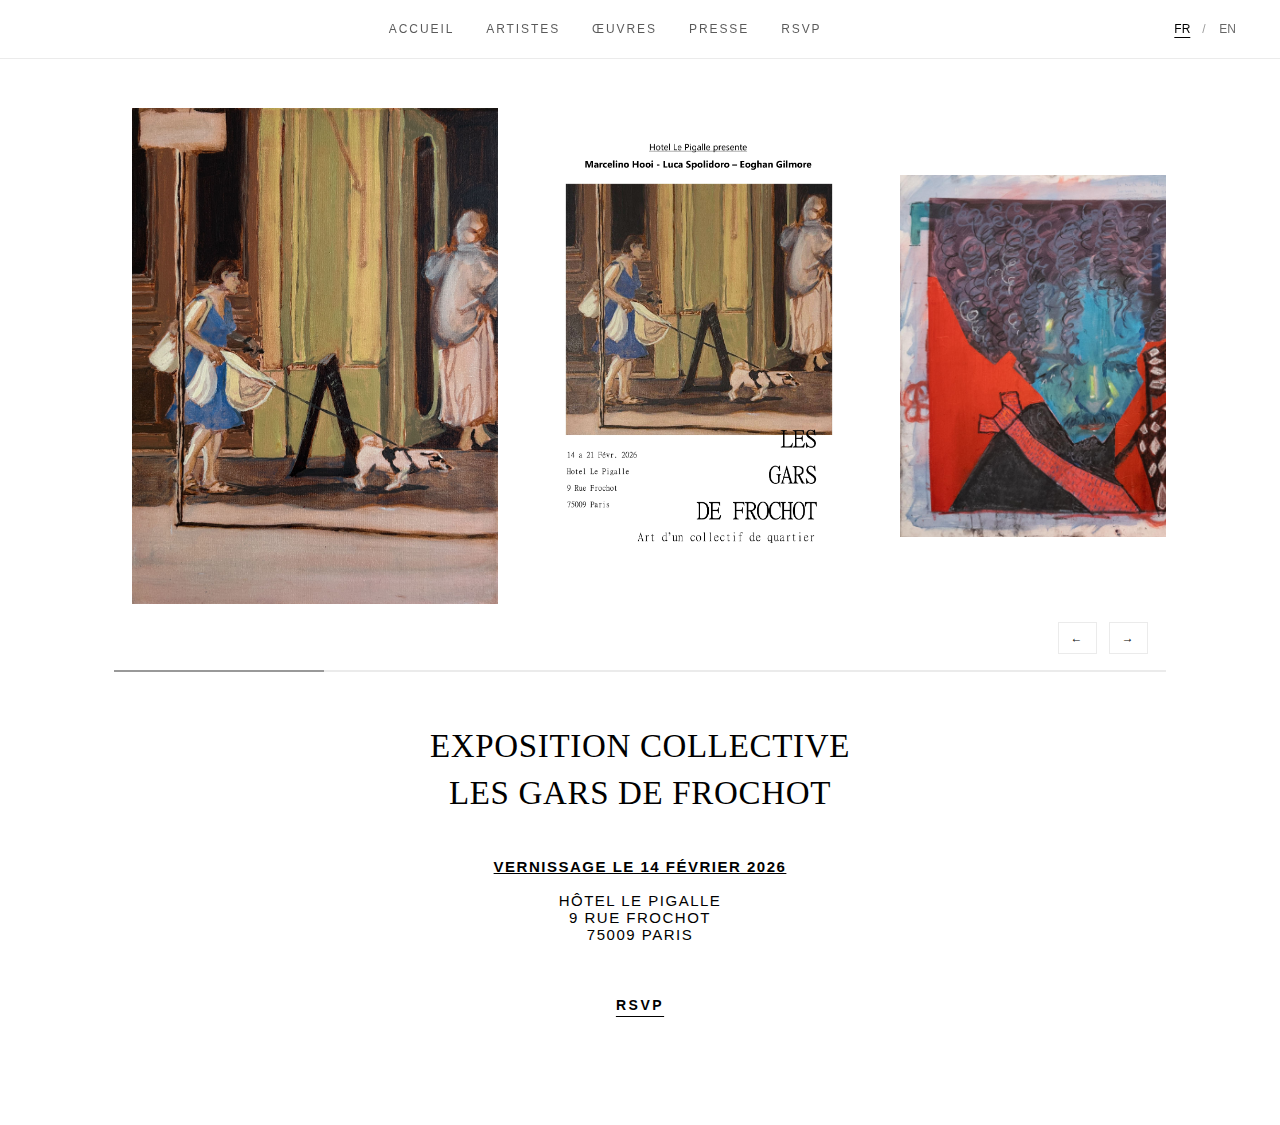
<file: index.html>
<!doctype html>
<html lang="en">
<head>
  <meta charset="UTF-8" />
  <meta name="viewport" content="width=device-width, initial-scale=1" />
  <title>Les gars de Frochot</title>
  <link rel="icon" href="/favicon.ico" sizes="any">
  <link rel="icon" type="image/png" href="/favicon.png?v=2">
  <meta name="description" content="Art exhibition landing page." />
  <link rel="stylesheet" href="style.css">
</head>

<!-- Google tag (gtag.js) -->
<script async src="https://www.googletagmanager.com/gtag/js?id=G-BXF6277RBP"></script>
<script>
  window.dataLayer = window.dataLayer || [];
  function gtag(){dataLayer.push(arguments);}
  gtag('js', new Date());

  gtag('config', 'G-BXF6277RBP');
</script>

<script src="lang.js"></script>
<body>
<header class="menu" aria-label="Main navigation">
  <nav class="menu-inner">
    <div class="menu-left">
      <a href="index.html" class="menu-item" data-i18n="home">Home</a>
      <a href="artists.html" class="menu-item" data-i18n="artists">Artists</a>
      <a href="works.html" class="menu-item" data-i18n="works">Works</a>
      <a href="press.html" class="menu-item" data-i18n="press">Press</a>
      <a href="rsvp.html" class="menu-item" data-i18n="rsvp">RSVP</a>
    </div>

    <div class="menu-right">
      <button type="button" class="lang-btn" data-lang="fr" aria-pressed="true">FR</button>
      <span class="lang-sep">/</span>
      <button type="button" class="lang-btn" data-lang="en" aria-pressed="false">EN</button>
    </div>
  </nav>
</header>


  <main class="container">
      <section class="carousel" aria-label="Exhibition carousel">
    <div class="carousel-viewport">
      <div class="carousel-track">
        <!-- Replace these with your real images -->
        <div class="carousel-slide">
          <img src="slide-1.jpg" alt="Exhibition poster" />
        </div>
        <div class="carousel-slide">
          <img src="slide-2.jpg" alt="Exhibition image 2" />
        </div>
        <div class="carousel-slide">
          <img src="slide-3.jpg" alt="Exhibition image 3" />
        </div>
        <div class="carousel-slide">
          <img src="slide-4.jpg" alt="Exhibition image 4" />
        </div>
        <div class="carousel-slide">
        <img src="slide-5.jpg" alt="Exhibition image 5" />
      </div>
      </div>
    </div>

    <div class="carousel-ui" aria-hidden="true">
      <button class="carousel-btn" type="button" data-dir="-1">←</button>
      <button class="carousel-btn" type="button" data-dir="1">→</button>
    </div>
    <div class="carousel-progress" aria-hidden="true">
  <div class="carousel-progress-bar"></div>
</div>

  </section class="text-block">

    <!--  <p class="presented-by">Le Pigalle presents</p> -->
      <h1 class="title" data-i18n="subtitle"></h1>
     <h1 class="title">Les gars de Frochot</h1>
     <br><br>
    <!-- <h2 id="subtitle" class="subtitle">art d'un collectif de quartier</h2> -->

      <p class="subtitle" data-i18n-block="intro"></p>

    <a class="rsvp-link" href="rsvp.html">RSVP</a>
  </main>
  <script>
    // --- Minimal language toggle (FR / EN) ---
    const subtitleEl = document.getElementById('subtitle');
    const rsvpLink = document.querySelector('.rsvp-link');
    const langBtns = Array.from(document.querySelectorAll('.lang-btn'));

    const copy = {
      fr: {
        subtitle: "art d'un collectif de quartier",
        rsvp: "RSVP"
      },
      en: {
        subtitle: "art by a neighborhood collective",
        rsvp: "RSVP"
      }
    };

    function setLang(lang){
      if (!copy[lang]) return;
      if (subtitleEl) subtitleEl.textContent = copy[lang].subtitle;
      if (rsvpLink) rsvpLink.textContent = copy[lang].rsvp;

      langBtns.forEach(btn => btn.setAttribute('aria-pressed', btn.dataset.lang === lang ? 'true' : 'false'));

      // Keep state in the URL (sharing preserves language)
      const url = new URL(window.location.href);
      url.searchParams.set('lang', lang);
      window.history.replaceState({}, '', url);
    }

    const initialLang = new URL(window.location.href).searchParams.get('lang');
    if (initialLang === 'en' || initialLang === 'fr') setLang(initialLang);

    langBtns.forEach(btn => {
      btn.addEventListener('click', () => setLang(btn.dataset.lang));
    });
  </script>
  <script src="lang.js"></script>
  <script src="carousel.js"></script>
</body>
</html>
</file>
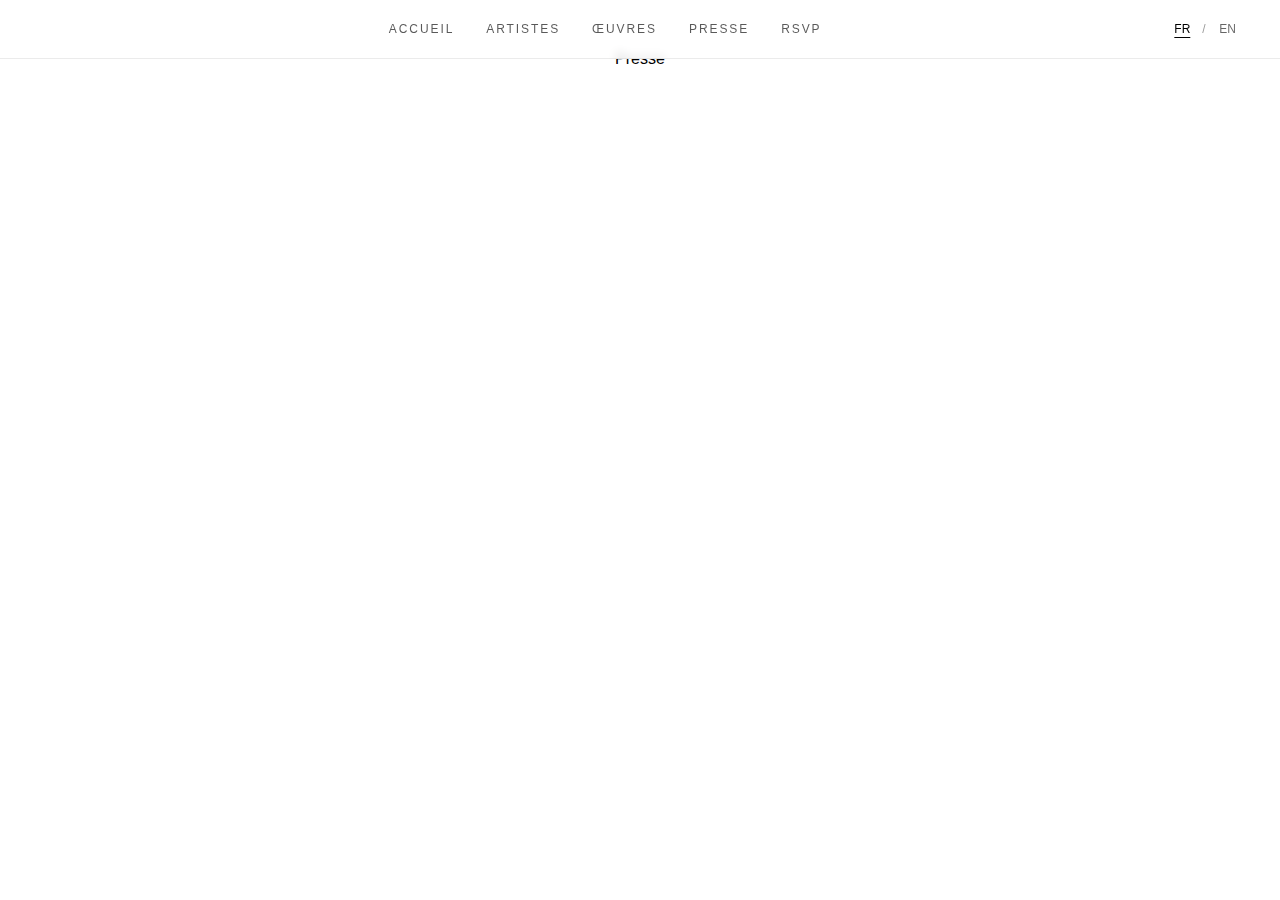
<file: press.html>
<!doctype html>
<html lang="en">
<head>
  <meta charset="UTF-8" />
  <meta name="viewport" content="width=device-width, initial-scale=1" />
  <link rel="icon" href="/favicon.ico" sizes="any">
  <link rel="icon" type="image/png" href="/favicon.png?v=2">
  <title>Press — Les gars de Frochot</title>
  <link rel="stylesheet" href="style.css">

</head>

<!-- Google tag (gtag.js) -->
<script async src="https://www.googletagmanager.com/gtag/js?id=G-BXF6277RBP"></script>
<script>
  window.dataLayer = window.dataLayer || [];
  function gtag(){dataLayer.push(arguments);}
  gtag('js', new Date());

  gtag('config', 'G-BXF6277RBP');
</script>

<body>
  <script src="lang.js"></script>
<header class="menu" aria-label="Main navigation">
  <nav class="menu-inner">
    <div class="menu-left">
      <a href="index.html" class="menu-item" data-i18n="home">Home</a>
      <a href="artists.html" class="menu-item" data-i18n="artists">Artists</a>
      <a href="works.html" class="menu-item" data-i18n="works">Works</a>
      <a href="press.html" class="menu-item" data-i18n="press">Press</a>
      <a href="rsvp.html" class="menu-item" data-i18n="rsvp">RSVP</a>
    </div>

    <div class="menu-right">
      <button type="button" class="lang-btn" data-lang="fr" aria-pressed="true">FR</button>
      <span class="lang-sep">/</span>
      <button type="button" class="lang-btn" data-lang="en" aria-pressed="false">EN</button>
    </div>
  </nav>
</header>


  <main>
  <div class="press-text" data-i18n-block="press">
    <p>
      <b>FOR IMMEDIATE RELEASE</b><br><br>
      <b>Le Pigalle, Paris</b><br>
      <b>19 Jan 2026</b><br>
    </p>

    <p>
      <u>Hotel Le Pigalle x Frochot Boys present: a group exhibition reflecting community in South Pigalle</u>
    </p>
    <p>Le Pigalle is pleased to present a group exhibition opening February 14th in the space of Hotel Le Pigalle: Les gars de Frochot. </p>
    <p>Central themes: Community around a physical place. Renaissance of community. . Experiencing daily life. Rue Frochot, South Pigalle, Paris.</p>
    <p>The exhibition Les gars de Frochot looks to embrace the renaissance of real community. To fight the corrosion of real life, physical, communities. Which is happening at the hands of technology giants and social media. The exhibition will be showing works of the equally named collective Frochot boys.</p>
    <p>Frochot boys is a collective born from a local community. Named after the street this community lives; rue Frochot, in the neighborhood of Pigalle, Paris. All aspects of the exhibition, including the location, designs, and artworks, are built by people who spend their daily life around rue Frochot. Working in a range of media, styles, and approaches, each artist offers their individual translation of what it is like to still have a community life based around a physical place. Walking through the exhibition submerges the viewer into this community experience, making them feel like being in Pigalle is, in a soothing way, a trusted part of their daily life. And like rue Frochot is in fact their place. Their home.</p>
    <p>
      <u>Luca Spolidoro</u><br>
      Luca Spolidoro’s work is, in the literal sense, built from the neighborhood. He describes his own works as a visual journal of his daily experiences. His canvases are built from scrap wood found down in the neighborhood, and his linen are bought from a local small shop. Making the neighborhood his canvas. As a Johannesburg native, born to a French mother, Luca moved to Paris five years ago. Loved by the neighborhood, and working at Cafe Pigalle, Luca is a cornerstone of the community.
    </p>
    <p>
      <u>Marcelino Hooi</u><br>
      Marcelino Hooi’s work uses the places and people of rue Frochot and turns their daily interactions into subject matter. Born in the Netherlands, he spends his time between Paris and Amsterdam. When not travelling to Amsterdam he is to be found living his everyday life as a neighborhood local. Reminiscent of Hopper, his works give off a sense of nostalgia. They make the viewer witness the everyday life of the people on rue Frochot, but not as a third party viewer, but right there with them. 
    </p>
    <p>
      <u>Eoghan Gilmore</u>

    </p>
        <p>
      <u>Le Pigalle</u><br>
      With one of the central themes of the exhibition being community centered around a physical place, Le Pigalle serves as a reflection of the rue Frochot community. They offered to be the venue for this exhibition with the goal of continuing to be an active part of what makes this community special. <i>“Something like this where the hotel [and cafe] are at the center of a local living community doesn't exist in a lot of places. It is a lot about the people and their connections. Having a place like this really fosters those people connections. That is something special that we have here. “</i>
    </p>
    <p>Les gars de Frochot will be on display at hotel Le Pigalle from the 14th of February until the 21st of February.
    </p>
    <p>
      <u>Vernissage 14th of February 18:00</u><br>
      <i>(Admission: Free, RSVP required, limited capacity)</i><br><br>
      <u>
      Hotel Le Pigalle<br>
      9 rue Frochot<br>
      75009, Paris<br>
      Daily 12:00 - 23:00</u><br><br>
      <a href="www.lepigalle.paris">www.lepigalle.paris</a><br>
      <a href="www.frochotboys.fr">www.frochotboys.fr</a>

    </p>
  </div>
</main>

  <script src="lang.js"></script>
</body>
</html>
</file>
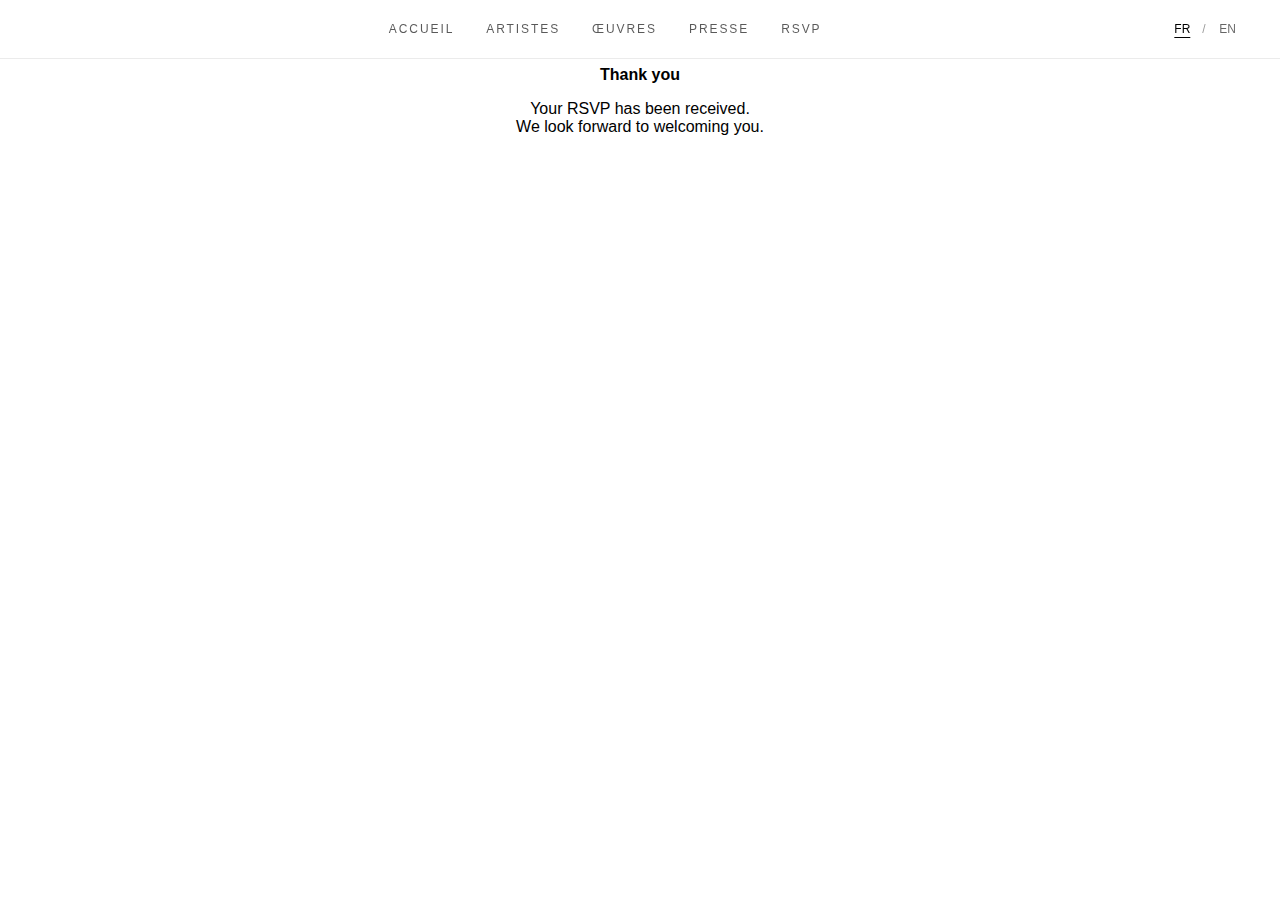
<file: thanks.html>
<!doctype html>
<html lang="en">
<head>
  <meta charset="utf-8" />
  <meta name="viewport" content="width=device-width, initial-scale=1" />
  <title>Thank you — Les gars de Frochot</title>

  <link rel="stylesheet" href="style.css" />
</head>
<!-- Google tag (gtag.js) -->
<script async src="https://www.googletagmanager.com/gtag/js?id=G-BXF6277RBP"></script>
<script>
  window.dataLayer = window.dataLayer || [];
  function gtag(){dataLayer.push(arguments);}
  gtag('js', new Date());

  gtag('config', 'G-BXF6277RBP');
</script>

<body>
  <script src="lang.js"></script>
<header class="menu" aria-label="Main navigation">
  <nav class="menu-inner">
    <div class="menu-left">
      <a href="index.html" class="menu-item" data-i18n="home">Home</a>
      <a href="artists.html" class="menu-item" data-i18n="artists">Artists</a>
      <a href="works.html" class="menu-item" data-i18n="works">Works</a>
      <a href="press.html" class="menu-item" data-i18n="press">Press</a>
      <a href="rsvp.html" class="menu-item" data-i18n="rsvp">RSVP</a>
    </div>

    <div class="menu-right">
      <button type="button" class="lang-btn" data-lang="fr" aria-pressed="true">FR</button>
      <span class="lang-sep">/</span>
      <button type="button" class="lang-btn" data-lang="en" aria-pressed="false">EN</button>
    </div>
  </nav>
</header>
<body>
  <!-- reuse your menu here if you want -->

  <main>
    <div class="press-text">
      <p><strong>Thank you</strong></p>
      <p>
        Your RSVP has been received.<br>
        We look forward to welcoming you.
      </p>
    </div>
  </main>

  <script src="lang.js"></script>
</body>
</html>
</file>
<file: style.css>
/* ---------- Reset ---------- */
* {
  box-sizing: border-box;
}

html, body {
  margin: 0;
  padding: 0;
}

/* ---------- Base ---------- */
body {
  font-family: Helvetica, Arial, sans-serif;
  background: #ffffff;
  color: #000000;
  display: flex;
  justify-content: center;
}

/* ---------- Menu ---------- */
.menu {
  position: fixed;
  top: 0;
  left: 0;
  width: 100%;
  padding: 18px 24px;
  background: rgba(255, 255, 255, 0.85);
  backdrop-filter: blur(4px);
  border-bottom: 1px solid rgba(0, 0, 0, 0.08); /* faint grey line */
  z-index: 10;
}

/* Centered nav + language toggle on far right */
.menu-inner {
  max-width: 1200px;
  margin: 0 auto;
  display: flex;
  align-items: center;
  justify-content: space-between;
  font-size: 12px;
  letter-spacing: 0.16em;
  text-transform: uppercase;
}

/* Center group */
.menu-left {
  display: flex;
  gap: 32px;
  justify-content: center;
  flex: 1;
}

.menu-item {
  text-decoration: none;
  color: #000;
  opacity: 0.65;
}

.menu-item:hover,
.menu-item.active {
  opacity: 1;
  text-decoration: underline;
  text-underline-offset: 6px;
}

/* Right group (language) */
.menu-right {
  display: flex;
  align-items: center;
  gap: 8px;
  font-size: 12px;
  letter-spacing: 0.14em;
  user-select: none;
}

.lang-btn {
  appearance: none;
  background: transparent;
  border: 0;
  padding: 4px;
  margin: 0;
  cursor: pointer;
  color: #000;
  font: inherit;
  opacity: 0.6;
}

.lang-btn[aria-pressed="true"] {
  opacity: 1;
  text-decoration: underline;
  text-underline-offset: 4px;
}

.lang-sep {
  opacity: 0.4;
}

/* ---------- Layout ---------- */
main {
  text-align: center;
  padding: 50px 24px 64px;
  max-width: 1100px;
  width: 100%;
}

/* ---------- Landing page typography ---------- */
.presented-by {
  font-size: 12px;
  font-style: italic;
  margin: 0 0 36px;
  padding-top: 40px; /* space above presenter line */
  letter-spacing: 0.04em;
  text-decoration: underline;
  text-underline-offset: 6px;
  color: #666666; /* softer dark grey */
}

h1 {
  font-family: Georgia, "Times New Roman", Times, serif;
  font-size: 33px;
  font-weight: 400;
  margin: 0 0 10px; /* tighter to tagline */
  letter-spacing: 0.02em;
  text-transform: uppercase;
}

.subtitle {
  font-size: 15px;
  font-weight: 400;
  margin: 0 0 36px;
  letter-spacing: 0.10em;
  text-transform: uppercase;
}

.intro {
  max-width: 68ch; /* wider text column */
  margin: 0 auto 56px;
  font-size: 14px;
  line-height: 1.6;
  letter-spacing: 0.02em;
}

/* ---------- RSVP link (landing) ---------- */
.rsvp-link {
  display: inline-block;
  margin: 0 0 48px;
  font-weight: 900;
  font-size: 14px;
  letter-spacing: 0.18em;
  text-decoration: underline;
  text-underline-offset: 6px;
  color: #000000;
}

/* ---------- Poster ---------- */
.poster {
  max-width: 39vw;  /* desktop size */
  max-height: 35vh; /* desktop size */
  margin: 0 auto 48px;
}

.poster img {
  width: 100%;
  height: auto;
  display: block;
}

/* ---------- Subpages ---------- */
.coming {
  font-size: 14px;
  letter-spacing: 0.10em;
  margin: 0;
}

.text-block {
  outline: 1px solid rgba(0, 0, 0, 0.2);
  outline-offset: 8px;
}
/* ---------- Mobile tuning ---------- */
@media (max-width: 640px) {
  .menu {
    padding: 12px 14px;
  }

  .menu-inner {
    gap: 10px;
  }

  .menu-left {
    gap: 14px;
    flex-wrap: wrap;
    justify-content: flex-start;
    line-height: 1.8;
  }

  .menu-right {
    margin-left: 10px;
    white-space: nowrap;
  }

  main {
    padding: 120px 16px 48px;
  }

  .presented-by {
    padding-top: 0;
    margin: 0 0 22px;
  }

  h1 {
    font-size: 34px;
    letter-spacing: 0.04em;
  }

  .subtitle {
    font-size: 14px;
    margin: 0 0 26px;
  }

  .intro {
    max-width: 40ch;
    font-size: 14px;
    margin: 0 auto 40px;
  }

  .poster {
    max-width: 86vw;
    max-height: none;
    margin: 0 auto 36px;
  }

  .rsvp-link {
    margin: 0 0 36px;
  }
}
/* ---------- Landing carousel (horizontal) ---------- */
.carousel {
  width: 100%;
  margin: 0 auto 56px;
  position: relative;
}

.carousel-viewport {
  width: 100%;
  height: 68vh;            /* smaller, more editorial */
  max-height: 620px;       /* prevents it from getting huge on large screens */
  overflow: hidden;
  padding: 0 18px;
}


.carousel-track {
  display: flex;
  height: 100%;
  gap: 18px; /* space between slides */
  transform: translateX(0);
  transition: transform 500ms ease;
}

/* Each slide is slightly less than full width */
.carousel-slide {
  flex: 0 0 calc(100% - 650px); /* shows next slide a bit */
  height: 100%;
}

.carousel-slide img {
  width: 100%;
  height: 100%;
  object-fit: contain;     /* shows full image */
  display: block;
  background: #fff;        /* keeps the “mat” clean */
}



/* Minimal UI */
.carousel-ui {
  position: absolute;
  bottom: 18px;
  right: 18px;
  display: flex;
  gap: 12px;
  z-index: 9;
}

.carousel-btn {
  appearance: none;
  background: rgba(255,255,255,0.7);
  border: 1px solid rgba(0,0,0,0.08);
  padding: 8px 12px;
  cursor: pointer;
  font: inherit;
  font-size: 12px;
  letter-spacing: 0.1em;
}

.carousel-btn:hover {
  background: rgba(255,255,255,0.9);
}
/* ---------- Carousel progress bar ---------- */
.carousel-progress {
  width: 100%;
  height: 2px;
  background: rgba(0, 0, 0, 0.08); /* faint track */
  margin-top: 8px;
  position: relative;
}

.carousel-progress-bar {
  height: 100%;
  width: 0%;
  background: rgba(0, 0, 0, 0.35); /* active indicator */
  transition: width 400ms ease;
}
</file>
